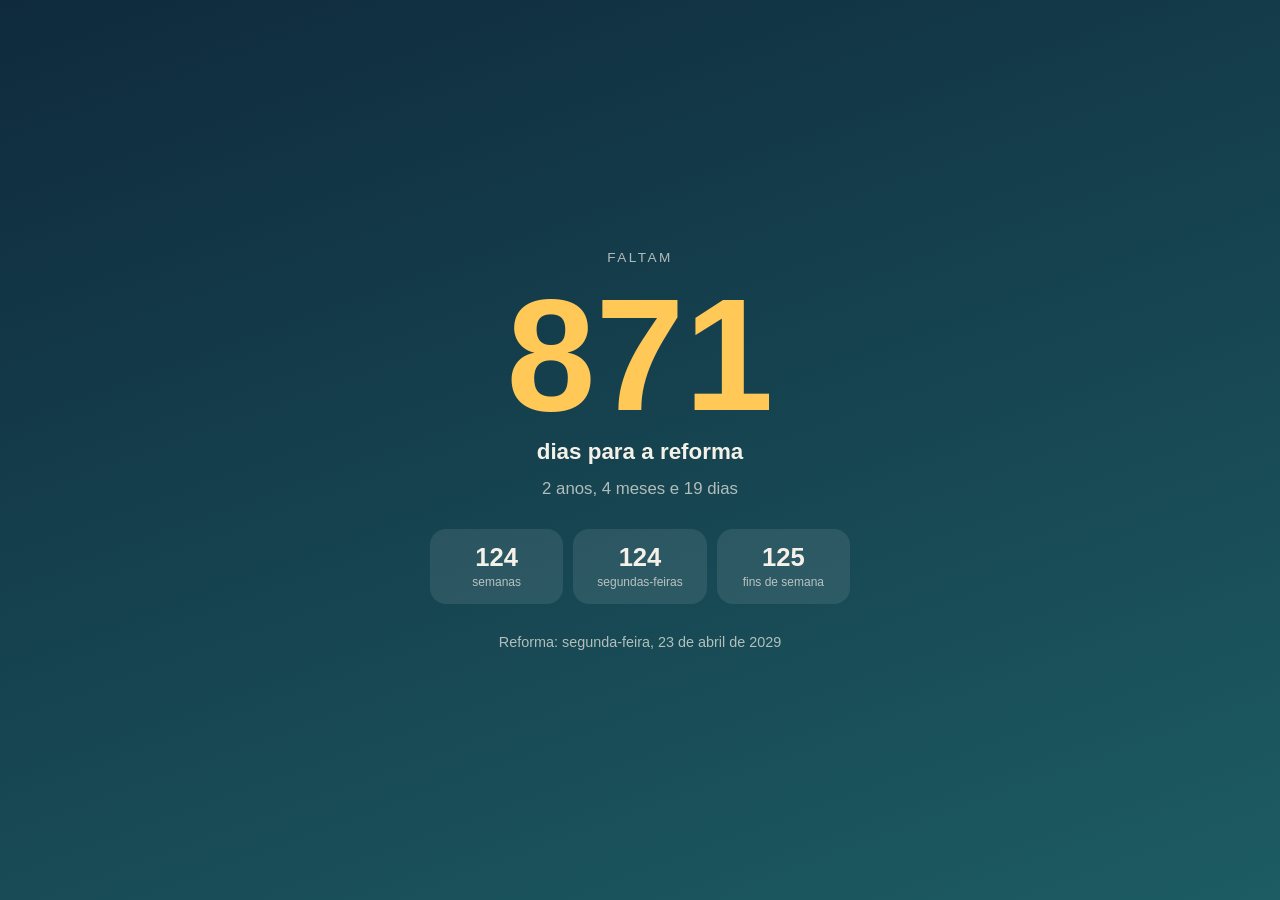
<file: index.html>
<!DOCTYPE html>
<html lang="pt-PT">
<head>
<meta charset="UTF-8">
<meta name="viewport" content="width=device-width, initial-scale=1, viewport-fit=cover">
<title>Reforma</title>
<meta name="apple-mobile-web-app-capable" content="yes">
<meta name="mobile-web-app-capable" content="yes">
<meta name="apple-mobile-web-app-title" content="Reforma">
<meta name="apple-mobile-web-app-status-bar-style" content="black-translucent">
<meta name="theme-color" content="#0f2a3d">
<style>
  :root {
    --fundo1: #0f2a3d;
    --fundo2: #1d5c63;
    --texto: #f4f1e8;
    --suave: rgba(244, 241, 232, .7);
    --destaque: #ffc857;
    --cartao: rgba(255, 255, 255, .09);
  }
  * { box-sizing: border-box; margin: 0; padding: 0; }
  html, body { height: 100%; }
  body {
    font-family: -apple-system, BlinkMacSystemFont, "Segoe UI", Roboto, Helvetica, Arial, sans-serif;
    color: var(--texto);
    background: linear-gradient(160deg, var(--fundo1), var(--fundo2)) fixed;
    display: flex;
    align-items: center;
    justify-content: center;
    padding: calc(24px + env(safe-area-inset-top)) 20px calc(24px + env(safe-area-inset-bottom));
    text-align: center;
  }
  main { width: 100%; max-width: 420px; }
  .etiqueta {
    font-size: .85rem;
    letter-spacing: .18em;
    text-transform: uppercase;
    color: var(--suave);
  }
  .dias {
    font-size: clamp(5.5rem, 34vw, 10rem);
    font-weight: 800;
    line-height: 1;
    color: var(--destaque);
    margin: 10px 0 4px;
    font-variant-numeric: tabular-nums;
  }
  .unidade { font-size: 1.4rem; font-weight: 600; }
  .detalhe { margin-top: 14px; font-size: 1.05rem; color: var(--suave); }
  .cartoes {
    display: grid;
    grid-template-columns: repeat(3, 1fr);
    gap: 10px;
    margin-top: 30px;
  }
  .cartao {
    background: var(--cartao);
    border-radius: 16px;
    padding: 14px 6px;
  }
  .cartao b {
    display: block;
    font-size: 1.6rem;
    font-variant-numeric: tabular-nums;
  }
  .cartao span { font-size: .75rem; color: var(--suave); }
  .data { margin-top: 30px; font-size: .9rem; color: var(--suave); }
</style>
</head>
<body>
<main>
  <p class="etiqueta" id="etiqueta">Faltam</p>
  <p class="dias" id="dias">–</p>
  <p class="unidade" id="unidade">dias para a reforma</p>
  <p class="detalhe" id="detalhe"></p>

  <div class="cartoes" id="cartoes">
    <div class="cartao"><b id="semanas">–</b><span>semanas</span></div>
    <div class="cartao"><b id="segundas">–</b><span>segundas-feiras</span></div>
    <div class="cartao"><b id="fds">–</b><span>fins de semana</span></div>
  </div>

  <p class="data" id="data"></p>
</main>

<script>
  // ====== DATA DA REFORMA (ano, mês, dia) — muda aqui se for preciso ======
  var ANO = 2029, MES = 4, DIA = 23;
  // =========================================================================

  var MS_DIA = 86400000;

  function plural(n, singular, pluralTxt) {
    return n + " " + (n === 1 ? singular : pluralTxt);
  }

  function juntar(partes) {
    if (partes.length <= 1) return partes.join("");
    return partes.slice(0, -1).join(", ") + " e " + partes[partes.length - 1];
  }

  function atualizar() {
    var agora = new Date();
    var hojeUTC = Date.UTC(agora.getFullYear(), agora.getMonth(), agora.getDate());
    var alvoUTC = Date.UTC(ANO, MES - 1, DIA);
    var dias = Math.round((alvoUTC - hojeUTC) / MS_DIA);

    var alvo = new Date(ANO, MES - 1, DIA);
    document.getElementById("data").textContent = "Reforma: " +
      alvo.toLocaleDateString("pt-PT", { weekday: "long", day: "numeric", month: "long", year: "numeric" });

    if (dias <= 0) {
      document.getElementById("etiqueta").textContent = dias === 0 ? "É hoje!" : "Reformado há";
      document.getElementById("dias").textContent = dias === 0 ? "🎉" : -dias;
      document.getElementById("unidade").textContent = dias === 0 ? "Boa reforma, Francisco!" : (dias === -1 ? "dia" : "dias") + " 🎉";
      document.getElementById("detalhe").textContent = "";
      document.getElementById("cartoes").style.display = "none";
      return;
    }

    document.getElementById("dias").textContent = dias;
    document.getElementById("unidade").textContent = (dias === 1 ? "dia" : "dias") + " para a reforma";

    // Anos, meses e dias de calendário
    var a = ANO - agora.getFullYear();
    var m = (MES - 1) - agora.getMonth();
    var d = DIA - agora.getDate();
    if (d < 0) { m--; d += new Date(ANO, MES - 1, 0).getDate(); }
    if (m < 0) { a--; m += 12; }
    var partes = [];
    if (a > 0) partes.push(plural(a, "ano", "anos"));
    if (m > 0) partes.push(plural(m, "mês", "meses"));
    if (d > 0) partes.push(plural(d, "dia", "dias"));
    document.getElementById("detalhe").textContent = juntar(partes);

    // Semanas, segundas-feiras e fins de semana (sábados) de hoje até à véspera da reforma
    var segundas = 0, sabados = 0;
    var diaSemana = agora.getDay();
    for (var i = 0; i < dias; i++) {
      var ds = (diaSemana + i) % 7;
      if (ds === 1) segundas++;
      if (ds === 6) sabados++;
    }
    document.getElementById("semanas").textContent = Math.floor(dias / 7);
    document.getElementById("segundas").textContent = segundas;
    document.getElementById("fds").textContent = sabados;
  }

  // Ícone para o ecrã principal (desenhado aqui para manter tudo num só ficheiro)
  function criarIcone() {
    try {
      var c = document.createElement("canvas");
      c.width = c.height = 180;
      var x = c.getContext("2d");
      var g = x.createLinearGradient(0, 0, 180, 180);
      g.addColorStop(0, "#0f2a3d");
      g.addColorStop(1, "#1d5c63");
      x.fillStyle = g;
      x.fillRect(0, 0, 180, 180);
      x.fillStyle = "#ffc857";
      x.font = "bold 110px sans-serif";
      x.textAlign = "center";
      x.textBaseline = "middle";
      x.fillText("R", 90, 98);
      var url = c.toDataURL("image/png");
      ["apple-touch-icon", "icon"].forEach(function (rel) {
        var l = document.createElement("link");
        l.rel = rel;
        l.href = url;
        document.head.appendChild(l);
      });
    } catch (e) {}
  }

  criarIcone();
  atualizar();
  setInterval(atualizar, 60000);
  document.addEventListener("visibilitychange", atualizar);
</script>
</body>
</html>
</file>
